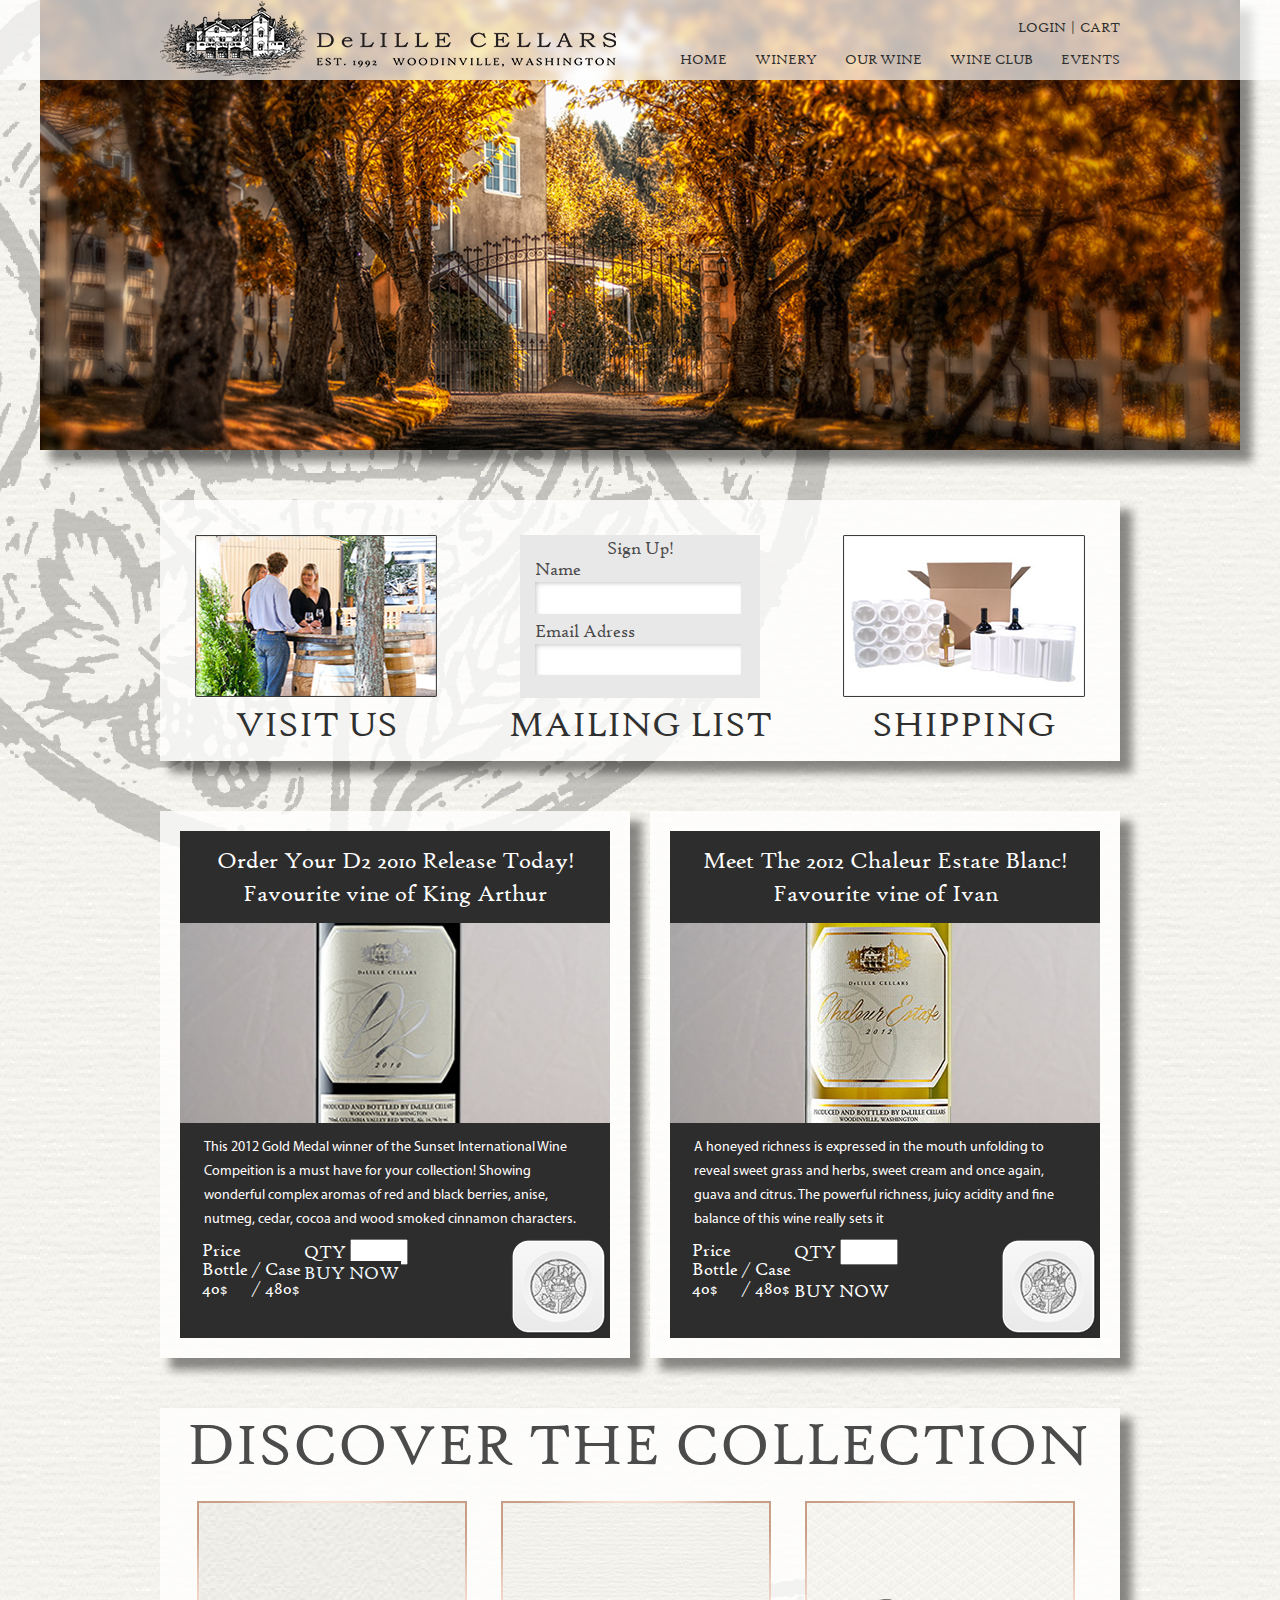
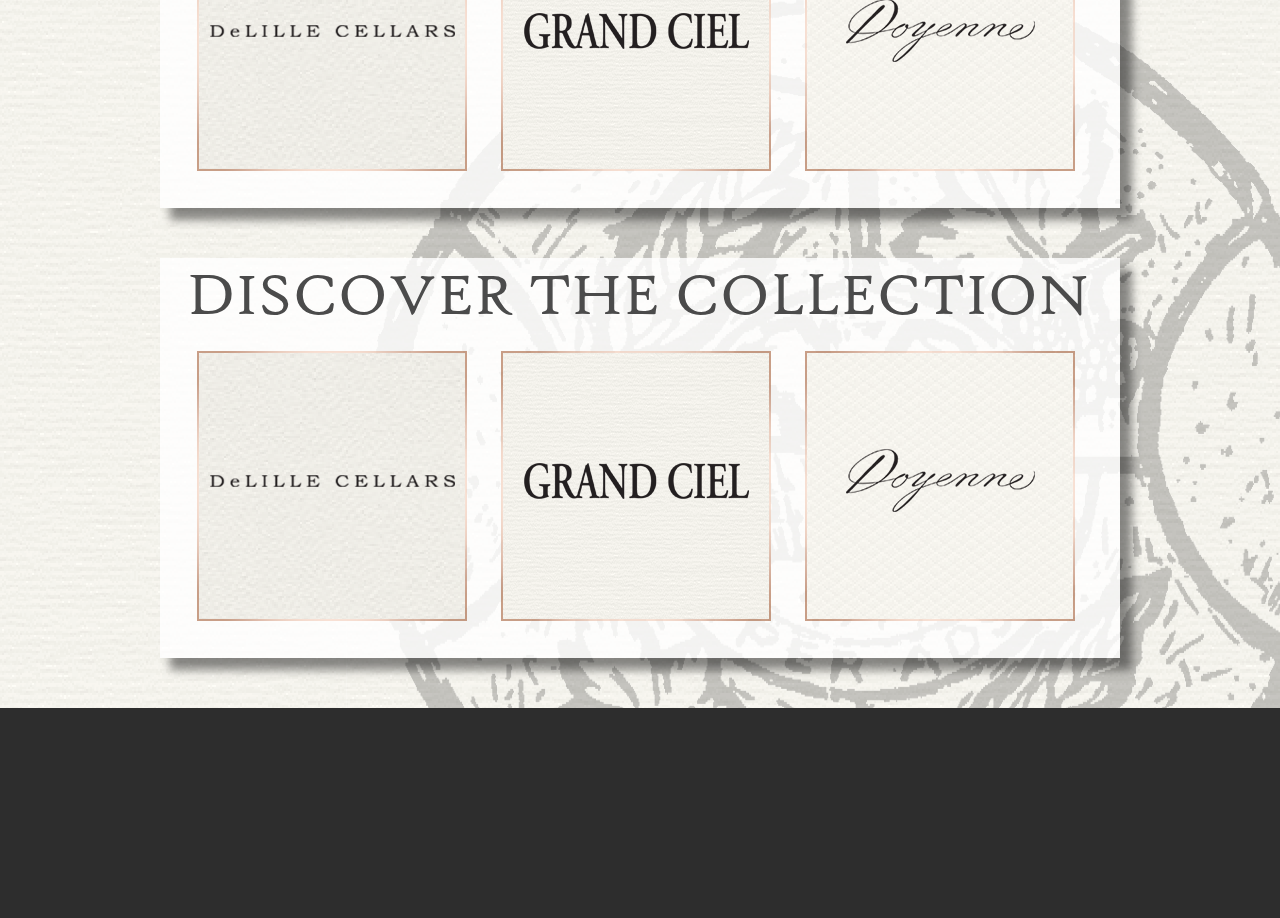
<file: index.html>
<!DOCTYPE html>
<html lang="en">
<head>
    <meta charset="UTF-8">
    <link href="assets/css/DC.css" rel="stylesheet"/>

    <title>DeLILLE CELLARS</title>
</head>

<body>
<div class="line">
    <div class="center">
        <a href="мояработа.jpg" target="_blank"><img src="assets/img/logo.png" class="logo"></a>

        <div class="list">
            <ul class="list1">
                <li><a href="мояработа.jpg" target="_blank">LOGIN</a></li>
                <li>|</li>
                <li><a href="мояработа.jpg" target="_blank">CART</a></li>
            </ul>
            <ul class="list2">
                <li><a href="мояработа.jpg" target="_blank">HOME</a></li>
                <li><a href="мояработа.jpg" target="_blank">WINERY</a></li>
                <li><a href="мояработа.jpg" target="_blank">OUR WINE</a></li>
                <li><a href="мояработа.jpg" target="_blank">WINE CLUB</a></li>
                <li><a href="мояработа.jpg" target="_blank">EVENTS</a></li>
            </ul>
        </div>

    </div>
</div>

<div class="slider">
    <img src="assets/img/image.png">
</div>

<div class="visit-us back-shadow center">
    <div class="visit">
        <a href="мояработа.jpg" target="_blank"><img src="assets/img/visit.png"></a>
        <div class="text1">
            <a href="мояработа.jpg" target="_blank">VISIT US</a>
        </div>
    </div>
    <div class="mailing">

        <form action="#" class="mail-form">
            <p>Sign Up!</p>

            <label>Name</label>
            <input>
            <label>Email Adress</label>
            <input>


        </form>
        <div class="text2">
            <a href="мояработа.jpg" target="_blank">MAILING LIST</a>
        </div>

    </div>
    <div class="shipping">
        <a href="мояработа.jpg" target="_blank"><img src="assets/img/shipping.png"></a>
        <div class="text1">
            <a href="мояработа.jpg" target="_blank">SHIPPING</a>
        </div>
    </div>
</div>

<div class="products center">
    <div class="product back-shadow">
        <div class="product-background">
            <h3>
                Order Your D2 2010 Release Today! Favourite vine of King Arthur
            </h3>
            <img src="assets/img/bottle_2010d2Columbia.jpg" class="product-image">

            <div class="product-text">
                This 2012 Gold Medal winner of the Sunset International Wine Compeition is a must have for your
                collection!
                Showing wonderful complex aromas of red and black berries, anise, nutmeg, cedar, cocoa and wood smoked
                cinnamon characters.
            </div>
            <div class="product-buy">
                <table class="product-buy-table">
                    <tr>
                        <Td>Price</Td>
                        <td></td>
                        <td></td>
                    </tr>
                    <tr>
                        <Td>Bottle</Td>
                        <td>/</td>
                        <td>Case</td>
                    </tr>
                    <tr>
                        <Td>40$</Td>
                        <td>/</td>
                        <td>480$</td>
                    </tr>
                </table>
                <form action="#" class="product-buy-qty">
                    <label for="name">QTY</label>
                    <input type="number" id="name" style="width:50px;">
                    <!-- <div class="BN"><a href="BN.gif" target="_blank" type="button">BUY NOW</a></div> -->
                    <br>
                        <button class="button-BUY" type="submit">
                                BUY NOW
                        </button>

                </form>
                <a href="BN.gif" target="_blank">
                    <img src="assets/img/Sseal.png" class="product-buy-seal">
                </a>
            </div>
        </div>

    </div>
    <div class="product back-shadow">
        <div class="product-background">
            <h3>
                Meet The 2012 Chaleur Estate Blanc!  Favourite vine of Ivan
            </h3>
            <img src="assets/img/bottle_2012chaleurEstateWhite.jpg" class="product-image">

            <div class="product-text">
                A honeyed richness is expressed in the mouth unfolding to reveal sweet grass and herbs, sweet cream and once
                again, guava and citrus. The powerful richness, juicy acidity and fine balance of this wine really sets it
            </div>
            <div class="product-buy">
                <table class="product-buy-table">
                    <tr>
                        <Td>Price</Td>
                        <td></td>
                        <td></td>
                    </tr>
                    <tr>
                        <Td>Bottle</Td>
                        <td>/</td>
                        <td>Case</td>
                    </tr>
                    <tr>
                        <Td>40$</Td>
                        <td>/</td>
                        <td>480$</td>
                    </tr>
                </table>
                <form action="#" class="product-buy-qty">
                    <label for="name">QTY</label>
                    <input type="number" id="name" style="width:50px;">
                    <!-- <div class="BN"><a href="BN.gif" target="_blank" type="button">BUY NOW</a></div> -->
                    <p>
                        <button class="button-BUY" type="submit" onClick='location.href="BN.gif"'>
                            <a href="BN.gif" target="_blank">
                                BUY NOW
                            </a>
                        </button>
                    </p>
                </form>
                <a href="BN.gif" target="_blank">
                    <img src="assets/img/Sseal.png" class="product-buy-seal">
                </a>
            </div>
        </div>
    </div>
</div>

<div class="collection back-shadow center">
    <div class="DTC">
        DISCOVER THE COLLECTION
    </div>
    <a href="мояработа.jpg" target="_blank"><img src="assets/img/LIL.png" class="LIL"></a>
    <a href="мояработа.jpg" target="_blank"><img src="assets/img/LIC.png" class="LIC"></a>
    <a href="мояработа.jpg" target="_blank"><img src="assets/img/LIR.png" class="LIR"></a>

</div>
<div class="collection back-shadow center">
    <div class="DTC">
        DISCOVER THE COLLECTION
    </div>
    <a href="мояработа.jpg" target="_blank"><img src="assets/img/LIL.png" class="LIL"></a>
    <a href="мояработа.jpg" target="_blank"><img src="assets/img/LIC.png" class="LIC"></a>
    <a href="мояработа.jpg" target="_blank"><img src="assets/img/LIR.png" class="LIR"></a>

</div>


<div class="ground">

</div>

</body>
</html>
</file>
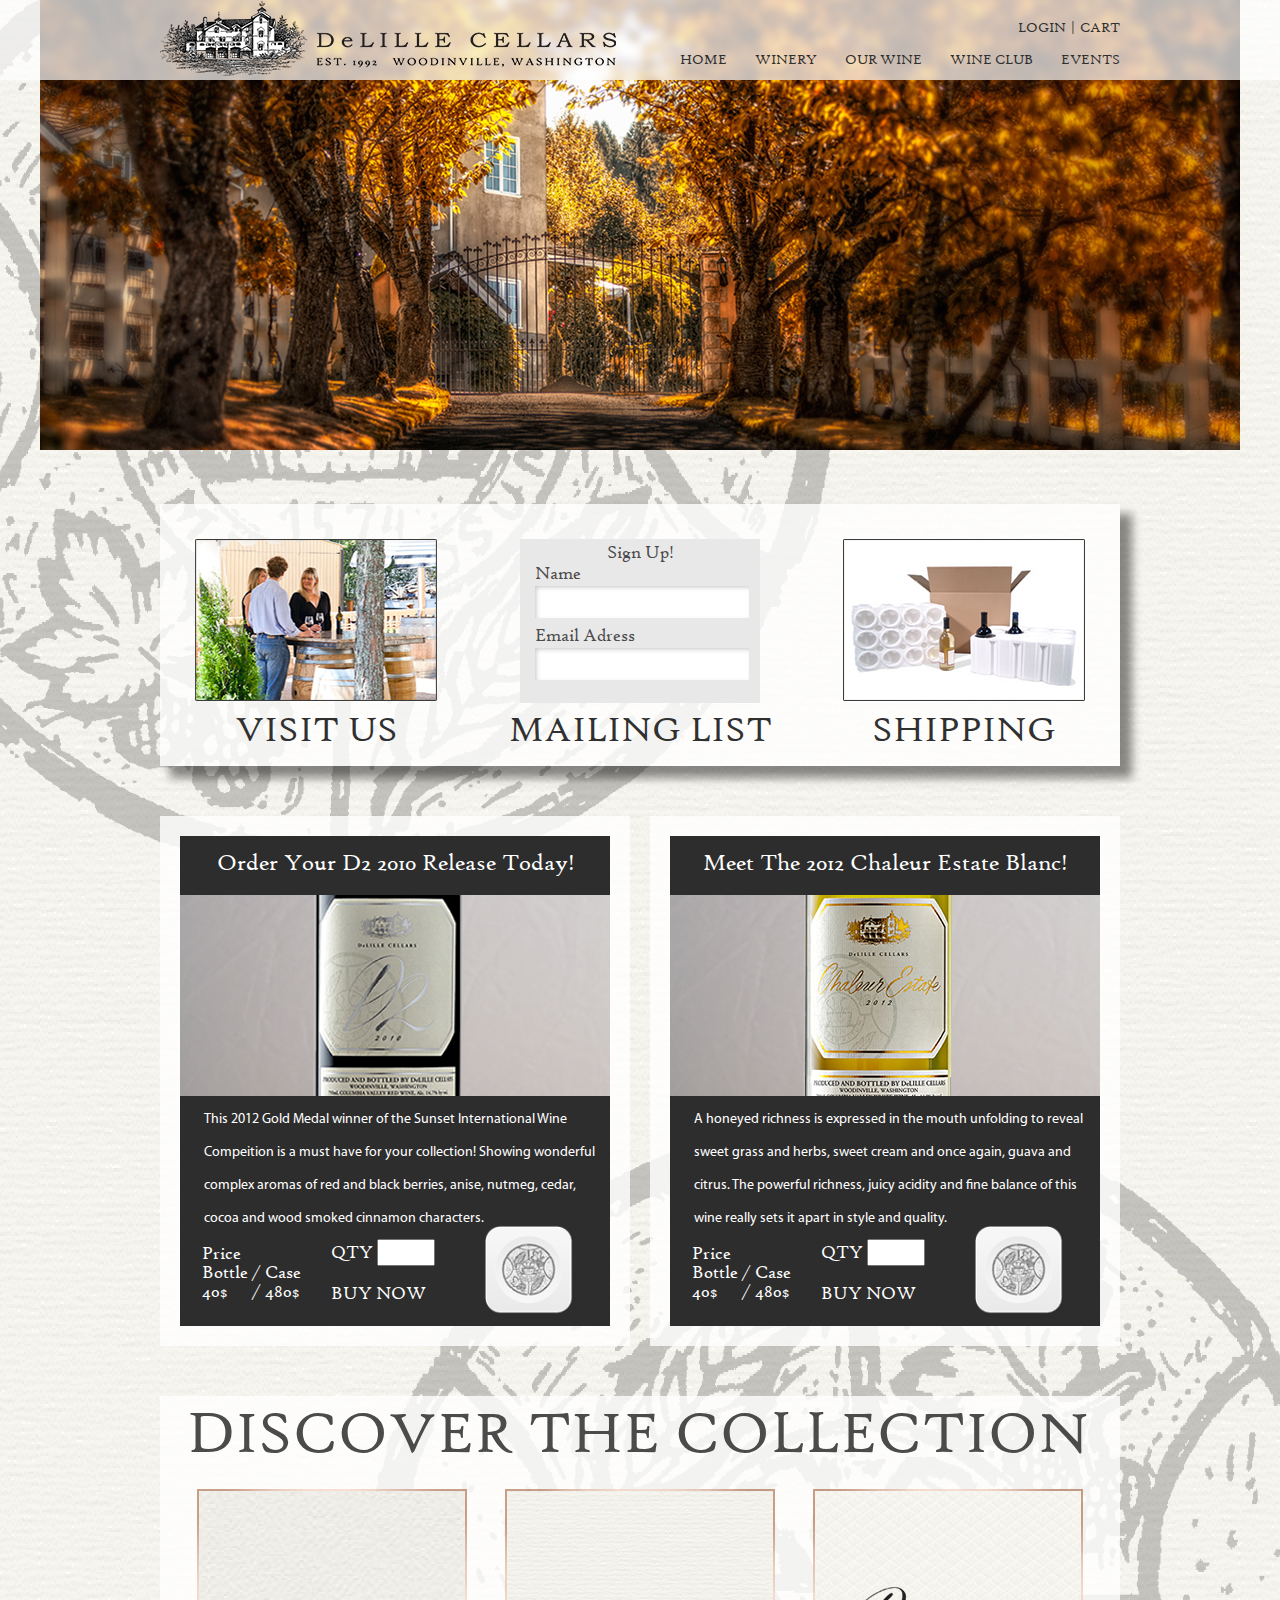
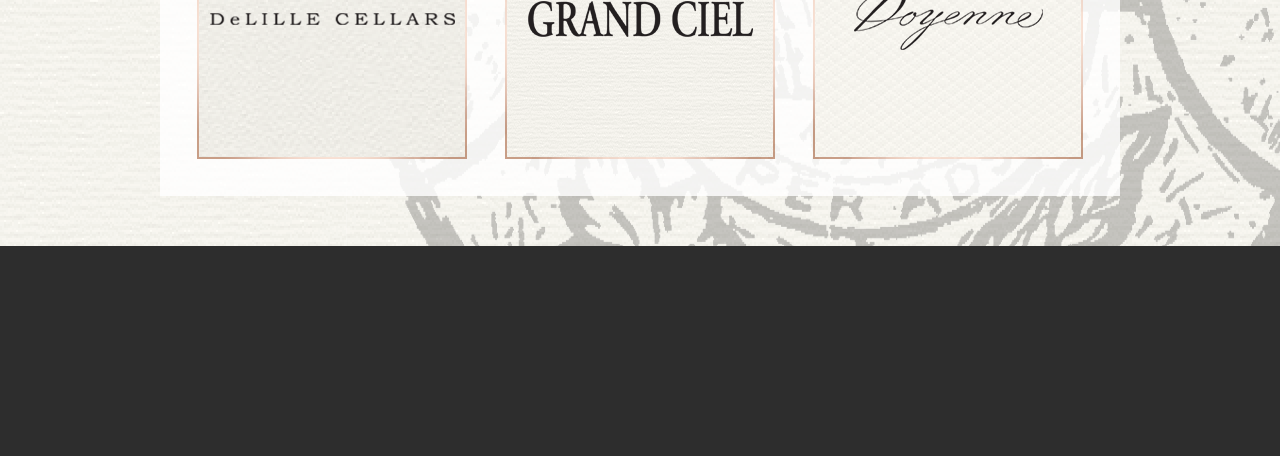
<file: v05 - 19.05.2022/index.html>
<!DOCTYPE html>
<html lang="en">
<head>
    <meta charset="UTF-8">
    <link href="DC.css" rel="stylesheet"/>

    <title>DeLILLE CELLARS</title>
</head>

<body>
<div class="line">
    <div class="center">
                <a href="мояработа.jpg" target="_blank"><img src="logo.png" class="logo"></a>
        
        <div class="list">
            <ul class="list1">
                <li><a href="мояработа.jpg" target="_blank">LOGIN</a></li>
                <li>|</li>
                <li><a href="мояработа.jpg" target="_blank">CART</a></li>
            </ul>
            <ul class="list2">
                <li><a href="мояработа.jpg" target="_blank">HOME</a></li>
                <li><a href="мояработа.jpg" target="_blank">WINERY</a></li>
                <li><a href="мояработа.jpg" target="_blank">OUR WINE</a></li>
                <li><a href="мояработа.jpg" target="_blank">WINE CLUB</a></li>
                <li><a href="мояработа.jpg" target="_blank">EVENTS</a></li>
            </ul>    
        </div>
        
    </div>
</div>

<div class="image">
    <img src="image.png">
</div>

<div class="visit-us">
    <div class="visit">
        <a href="мояработа.jpg" target="_blank"><img src="visit.png"></a>
        <div class="text1">
            <a href="мояработа.jpg" target="_blank">VISIT US</a>
        </div>
    </div>
    <div class="mailing">
        <!-- <div class="FE"> -->
            <!-- <img src="FE.png" > -->
                <form class="mail-form"> 
                    <p>Sign Up!</p>
                        <!-- <div class="inmail"> -->
                            <label>Name</label>
                            <input style="width:210px;">
                            <label>Email Adress</label>
                            <input style="width:210px;">
                        <!-- </div> -->
                        <!-- <table>
                            <tr>
                                <td>
                                    <form>
                                        <label for="name">Name</label> 
                                </td>
                            </tr>
                            <tr>
                                <td>
                                    <input type="text" id="name" width="20px">
                                </td>
                            </tr>
                            <tr>
                                <td>
                                    <form>
                                        <label for="name">Email Adress</label> 
                                </td>
                            </tr>
                            <tr>
                                <td>
                                    <input type="text" id="name" width="20px">
                                </td>
                            </tr>
                        </table> -->
                        
                </form>
                <div class="text2">
                    <a href="мояработа.jpg" target="_blank">MAILING LIST</a>
            </div>
        
        <!-- </div>     -->
    </div>
    <div class="shipping">
        <a href="мояработа.jpg" target="_blank"><img src="shipping.png"></a>
        <div class="text3">
            <a href="мояработа.jpg" target="_blank">SHIPPING</a>
        </div>
    </div>
</div>

<div class="product">
    <div class="image3l" class="LBi">
        <!-- <div class="LBif"> -->
            <img src="LB.png" class="LBi2">
            <div class="LB">
                Order Your D2 2010 Release Today!
            </div>
            <div class="LB2">
                This 2012 Gold Medal winner of the Sunset International Wine Compeition is a must have for your collection! Showing wonderful complex aromas of red and black berries, anise, nutmeg, cedar, cocoa and wood smoked cinnamon characters.
            </div>
        <!-- </div> -->
            <div class="buyL">
                <table>
                    <tr>
                        <Td>Price</Td>
                        <td></td>
                        <td></td>
                    </tr>
                    <tr>
                        <Td>Bottle</Td>
                        <td>/</td>
                        <td>Case</td>
                    </tr>
                    <tr>
                        <Td>40$</Td>
                        <td>/</td>
                        <td>480$</td>
                    </tr>
                </table>
                    <div class="formL">
                        <label for="name">QTY</label> 
                        <input type="number" id="name" style="width:50px;">
                        <div class="BN"><a href="BN.gif" target="_blank">BUY NOW</a></div>
                    </div>
                        <img src="Sseal.png" class="Sseal">
            </div>

    </div>
    <div class="image3r">
        <img src="RB.png" class="RBi2">
        <div class="RB">
            Meet The 2012 Chaleur Estate Blanc!
        </div>
        <div class="RB2">
            A honeyed richness is expressed in the mouth unfolding to reveal sweet grass and herbs, sweet cream and once again, guava and citrus.  The powerful richness, juicy acidity and fine balance of this wine really sets it apart in style and quality.
        </div>
        <div class="buyR">
            <table>
                <tr>
                    <Td>Price</Td>
                    <td></td>
                    <td></td>
                </tr>
                <tr>
                    <Td>Bottle</Td>
                    <td>/</td>
                    <td>Case</td>
                </tr>
                <tr>
                    <Td>40$</Td>
                    <td>/</td>
                    <td>480$</td>
                </tr>
            </table>
                <div class="formR">
                    <label for="name">QTY</label> 
                    <input type="number" id="name" style="width:50px;">
                    <div class="BN"><a href="BN.gif" target="_blank">BUY NOW</a></div>
                </div>
                    <img src="Sseal.png" class="Sseal">
        </div>
    </div>
</div>

<div class="collection">
    <div class="DTC">
        DISCOVER THE COLLECTION
    </div>
    <a href="мояработа.jpg" target="_blank"><img src="LIL.png" class="LIL"></a>
    <a href="мояработа.jpg" target="_blank"><img src="LIC.png" class="LIC"></a>
    <a href="мояработа.jpg" target="_blank"><img src="LIR.png" class="LIR"></a>

</div>



<div class="ground">

</div>

</body>
</html>
</file>
<file: assets/css/DC.css>
/*! normalize.css v8.0.1 | MIT License | github.com/necolas/normalize.css */
html {
    line-height: 1.15;
    -webkit-text-size-adjust: 100%
}

body {
    margin: 0
}

main {
    display: block
}

h1 {
    font-size: 2em;
    margin: .67em 0
}

hr {
    box-sizing: content-box;
    height: 0;
    overflow: visible
}

pre {
    font-family: monospace, monospace;
    font-size: 1em
}

a {
    background-color: transparent
}

abbr[title] {
    border-bottom: none;
    text-decoration: underline;
    text-decoration: underline dotted
}

b, strong {
    font-weight: bolder
}

code, kbd, samp {
    font-family: monospace, monospace;
    font-size: 1em
}

small {
    font-size: 80%
}

sub, sup {
    font-size: 75%;
    line-height: 0;
    position: relative;
    vertical-align: baseline
}

sub {
    bottom: -.25em
}

sup {
    top: -.5em
}

img {
    border-style: none
}

button, input, optgroup, select, textarea {
    font-family: inherit;
    font-size: 100%;
    line-height: 1.15;
    margin: 0
}

button, input {
    overflow: visible
}

button, select {
    text-transform: none
}

[type=button], [type=reset], [type=submit], button {
    -webkit-appearance: button
}

[type=button]::-moz-focus-inner, [type=reset]::-moz-focus-inner, [type=submit]::-moz-focus-inner, button::-moz-focus-inner {
    border-style: none;
    padding: 0
}

[type=button]:-moz-focusring, [type=reset]:-moz-focusring, [type=submit]:-moz-focusring, button:-moz-focusring {
    outline: 1px dotted ButtonText
}

fieldset {
    padding: .35em .75em .625em
}

legend {
    box-sizing: border-box;
    color: inherit;
    display: table;
    max-width: 100%;
    padding: 0;
    white-space: normal
}

progress {
    vertical-align: baseline
}

textarea {
    overflow: auto
}

[type=checkbox], [type=radio] {
    box-sizing: border-box;
    padding: 0
}

[type=number]::-webkit-inner-spin-button, [type=number]::-webkit-outer-spin-button {
    height: auto
}

[type=search] {
    -webkit-appearance: textfield;
    outline-offset: -2px
}

[type=search]::-webkit-search-decoration {
    -webkit-appearance: none
}

::-webkit-file-upload-button {
    -webkit-appearance: button;
    font: inherit
}

details {
    display: block
}

summary {
    display: list-item
}

template {
    display: none
}

[hidden] {
    display: none
}

/*# sourceMappingURL=normalize.min.css.map */
@font-face {
    font-family: "high tower";
    src: url("../fonts/HTOWERT.TTF")
}

@font-face {
    font-family: "Myriad Pro";
    src: url("../fonts/MYRIADPRO-REGULAR.OTF")
}

/* 00. Common */


body {
    background-image: url("../img/seal.png"), url("../img/seal.png"), url("../img/фон.png");
    background-repeat: no-repeat, no-repeat, repeat;
    background-position: -174px -120px, right -90px bottom -58px, center;
}
a {
    color: rgb(48, 48, 48);
    text-decoration: none;
    transition-duration: 0.5s;
}
a:hover {
    text-decoration: none;
    text-decoration-color: rgb(0, 0, 0);
    color: rgb(255, 255, 255);
}
.back-shadow{
    background-color: rgba(255, 255, 255, 0.8);
    box-shadow: 11px 11px 9px 1px rgba(0, 0, 0, 0.45);
}
/* 01. first line section*/

.line {
    position: absolute;
    background-color: rgba(255, 255, 255, 0.7);
    width: 100%;
}

.center {
    margin-left: auto;
    margin-right: auto;
    width: 960px;
    display: table;
}

.logo {
    float: left;
    margin-top: 1px;
    margin-bottom: 4px;
}

.list {
    font: 14px/22px "high tower";
    margin-top: 16px;
}

.list ul {
    float: right;
    margin: 0;
    padding: 0;
}

/*.list2 ul{
    margin-top: 10px;
}*/


.list1 li {
    list-style: none;
    float: left;
    margin-left: 5px;


}

.list2 li {
    list-style: none;
    clear: right;
    float: left;
    margin-left: 28px;
    margin-top: 10px;
}

/* 02. Slider section*/

.slider {
    margin: 0 auto;
    display: table;
    width: 1200px;
    box-shadow: 11px 11px 9px 1px rgba(0, 0, 0, 0.45);
}

.slider img {
    display: block;
}

/* 03. Visit Us */

/* добавил 4px в margin-top потому что убрал из image bottum для тени в image */
.visit-us {
    margin-top: 50px;
    /*margin-left: auto;*/
    /*margin-right: auto;*/
    /*width: 960px;*/
    /*background-color: rgba(255, 255, 255, 0.8);*/
    padding: 35px 35px 20px;
    /*display: table;*/
    box-sizing: border-box;
    /*box-shadow: 11px 11px 9px 1px rgba(0, 0, 0, 0.45);*/
}

.visit {
    /* position: absolute;
    margin-top: 35px; */
    float: left;


}

.text1 {
    font: 36px/33px "high tower";
    text-align-last: center;
    margin-top: 7px;
}

.mailing {
    float: left;
    /* margin-left: auto;
   margin-right: auto;
   display: table; */
}

/* .FE {
    margin-top: 35px;
    position: relative;
    font: 18px/10px "high tower";
    
} */

.mailing p {
    margin: 0;
    text-align: center;
    margin-bottom: 3px;
}

.mail-form {
    /* margin-top: -143px; */
    /* margin-left: 14px; */
    font: 18px/18px "high tower";
    background-color: #e9e8e8;
    width: 210px;
    padding: 4px 15px 15px;
    color: #4b4b4b;
    margin: 0 83px;

}

.mail-form label {

}

.mail-form input {
    padding-top: 10px;
    margin-bottom: 8px;
    width: 202px;
    margin-top: 4px;
    border: none;
    box-shadow: inset 2px 2px 5px -1px rgba(0, 1, 1, 0.23);
}

.text2 a {
    color: rgb(48, 48, 48);
    text-decoration: none;
}

.text2 a:hover {
    color: rgb(158, 158, 158);
}

.text1 a:hover {
    color: rgb(158, 158, 158);
}

/*.text3 a:hover {*/
/*    color: rgb(158, 158, 158);*/
/*}*/

#SU {
    padding-top: 0px;
    position: absolute;
    margin-top: -26px;
    margin-left: 72px;
}

.shipping {
    float: right;
    /* position: absolute;
    margin-top: -205px;
    margin-left: 683px; */
}

.text2 {
    font: 36px/33px "high tower";
    text-align-last: center;
    margin-top: 10px;

}

/*.text3 {*/
/*    font: 36px/33px "high tower";*/
/*    text-align-last: center;*/
/*    margin-top: 7px;*/
/*}*/

/* 04. Products section */

.products {
    /*margin-top: 0px;*/
    /*margin-left: auto;*/
    /*margin-right: auto;*/
    /*width: 960px;*/
    /*height: 530px;*/
    /*display: table;*/

}

.product {
    margin-top: 50px;
    float: left;
    width: 470px;
    /*height: 530px;*/
}
.product:nth-child(2) {
    float: right;
}
.product-background{
    background-color: #2d2d2d;
    margin: 20px;
}



.products h3 {
    font: 24px/33px "high tower";
    color: rgb(255, 255, 255);
    /*margin-top: -484px;*/
    text-align: center;
    padding: 13px 0;
    margin: 0;
}
.product-image {
    /*margin-top: 20px;*/
    /*margin-left: 20px;*/
}


.product-text {
    font: 14px/24px "Myriad Pro";
    /*color: rgb(255, 255, 255);*/
    color: #fefbfb;
    margin: 8px 24px 0;
    /*margin-top: 224px;*/
    /*margin-left: 44px;*/
    /*width: 400px;*/
}

.image3r {
    margin-top: 50px;
    float: right;
    width: 470px;
    /*height: 530px;*/
    /*background-color: rgba(255, 255, 255, 0.8);*/
    /*box-shadow: 11px 11px 9px 1px rgba(0, 0, 0, 0.45);*/
}


.product-buy{
    font: 18px/15px "high tower";
    color: rgb(255, 255, 255);

    margin-top: 7px;
    display: table;
    width: 100%;
}

.product-buy-table{
    float: left;
    margin-left: 19px;
}

.product-buy-qty {

    float: left;
}

#BLQ {
    width: 50px;
}

.BN {
    position: absolute;
    margin-top: 19px
}

.button-BUY {
    background: rgb(45, 45, 45);
    padding: 2px 2px;
    color: aliceblue;
    cursor: pointer;
    border: none;
    margin-top: -5px;
    margin-left: -2px;
}

.button-BUY a {
    color: rgb(255, 255, 255);
}

.button-BUY a:hover {
    color: rgb(158, 158, 158);
}

.product-buy-seal {
    /*position: absolute;*/
    /*margin-top: -76px;*/
    /*margin-left: 285px;*/
    /*width: 93px;*/
    float: right;
}

.collection {
    margin-top: 50px;
    /*margin-left: auto;*/
    /*margin-right: auto;*/
    /*width: 960px;*/
    height: 400px;
    /*background-color: rgba(255, 255, 255, 0.8);*/
    /*box-shadow: 11px 11px 9px 1px rgba(0, 0, 0, 0.45);*/
}

.DTC {
    font: 60px/24px "high tower";
    color: rgb(75, 75, 75);
    position: absolute;
    margin-left: 27px;
    margin-top: 25px;
}

.LIL {
    margin-left: 37px;
    margin-top: 93px;
}

.LIC {
    margin-left: 34px;
}

.LIR {
    margin-left: 34px;
}

.BN a:hover {
    color: rgb(158, 158, 158);
}

.BN a {
    color: rgb(255, 255, 255);
}

.mail-form input:focus {
    outline: 0;
}


/* 06. Footer */

.ground {
    background-color: rgb(45, 45, 45);
    margin-bottom: 0px;
    margin-top: 50px;
    height: 210px;
    width: 100%;
}
</file>
<file: v05 - 19.05.2022/DC.css>
/*! normalize.css v8.0.1 | MIT License | github.com/necolas/normalize.css */html{line-height:1.15;-webkit-text-size-adjust:100%}body{margin:0}main{display:block}h1{font-size:2em;margin:.67em 0}hr{box-sizing:content-box;height:0;overflow:visible}pre{font-family:monospace,monospace;font-size:1em}a{background-color:transparent}abbr[title]{border-bottom:none;text-decoration:underline;text-decoration:underline dotted}b,strong{font-weight:bolder}code,kbd,samp{font-family:monospace,monospace;font-size:1em}small{font-size:80%}sub,sup{font-size:75%;line-height:0;position:relative;vertical-align:baseline}sub{bottom:-.25em}sup{top:-.5em}img{border-style:none}button,input,optgroup,select,textarea{font-family:inherit;font-size:100%;line-height:1.15;margin:0}button,input{overflow:visible}button,select{text-transform:none}[type=button],[type=reset],[type=submit],button{-webkit-appearance:button}[type=button]::-moz-focus-inner,[type=reset]::-moz-focus-inner,[type=submit]::-moz-focus-inner,button::-moz-focus-inner{border-style:none;padding:0}[type=button]:-moz-focusring,[type=reset]:-moz-focusring,[type=submit]:-moz-focusring,button:-moz-focusring{outline:1px dotted ButtonText}fieldset{padding:.35em .75em .625em}legend{box-sizing:border-box;color:inherit;display:table;max-width:100%;padding:0;white-space:normal}progress{vertical-align:baseline}textarea{overflow:auto}[type=checkbox],[type=radio]{box-sizing:border-box;padding:0}[type=number]::-webkit-inner-spin-button,[type=number]::-webkit-outer-spin-button{height:auto}[type=search]{-webkit-appearance:textfield;outline-offset:-2px}[type=search]::-webkit-search-decoration{-webkit-appearance:none}::-webkit-file-upload-button{-webkit-appearance:button;font:inherit}details{display:block}summary{display:list-item}template{display:none}[hidden]{display:none}
/*# sourceMappingURL=normalize.min.css.map */
@font-face {
    font-family: "high tower";
    src: url("HTOWERT.TTF") 
   }

   @font-face {
    font-family: "Myriad Pro";
    src: url("MYRIADPRO-REGULAR.OTF") 
   }

body {
    background-image: url(seal.png), url(seal.png), url(фон.png);
    background-repeat: no-repeat, no-repeat, repeat;
    background-position: -174px -120px, right -90px bottom -58px,center;
}
/* first line section*/

.line {
    position: absolute;
    background-color: rgba(255, 255, 255, 0.7);
    width: 100%;
}

.center {
    margin: 0 auto;
    width: 960px;
    display: table;
}

.logo {
    float: left;
    margin-top: 1px;
    margin-bottom: 4px;
}

.list {
    font: 14px/22px "high tower";
    margin-top: 16px;
}

.list ul{
    float: right;
    margin: 0;
    padding: 0;
}

/*.list2 ul{
    margin-top: 10px;
}*/


.list1 li{
    list-style: none;
    float: left;
    margin-left: 5px;
    
    
}

.list2 li{
    list-style: none;
    clear: right;
    float: left;
    margin-left: 28px;
    margin-top: 10px;
}

.image {
    margin: 0 auto;
    display: table;
    width: 1200px;
}



.ground {
    background-color: rgb(45, 45, 45);
    margin-bottom: 0px;
    margin-top: 50px;
    height: 210px;
    width: 100% ;
}

a { color: rgb(48, 48, 48);
text-decoration: none;}

a:hover { text-decoration: none;
            text-decoration-color: rgb(0, 0, 0);
        color: rgb(255, 255, 255);
        }

.visit-us {
    margin-top: 50px;
    margin-left: auto;
    margin-right: auto;
    width: 960px;
    background-color: rgba(255, 255, 255, 0.8);
    padding: 35px 35px 20px;
    display: table;
    box-sizing:border-box;
    box-shadow: 11px 11px 9px 1px rgba(0, 0, 0, 0.45);
}
.visit {
    /* position: absolute;
    margin-top: 35px; */
    float: left;


}
.text1 {
    font: 36px/33px "high tower";
    text-align-last: center;
    margin-top: 7px;
}
.mailing {
    float: left;
     /* margin-left: auto;
    margin-right: auto;
    display: table; */
}

/* .FE {
    margin-top: 35px;
    position: relative;
    font: 18px/10px "high tower";
    
} */

.mailing p { 
    margin: 0;
    text-align: center;
    margin-bottom: 3px;
}

.mail-form {
   /* margin-top: -143px; */
   /* margin-left: 14px; */
   font: 18px/18px "high tower";
   background-color: #e9e8e8; 
   width: 210px;
   padding: 4px 15px 15px;
   color: #4b4b4b;
   margin: 0 83px;
   
}
.mail-form label {

}

.mail-form input {
padding-top: 10px;
margin-bottom: 8px;
width: 202px;
margin-top: 4px;
border: none;
box-shadow: inset 2px 2px 5px -1px rgba(0, 1, 1, 0.23);
}

.text2 a  {
    color: rgb(48,48,48);
text-decoration: none;
}

.text2 a:hover {
        color: rgb(158, 158, 158);
}
.text1 a:hover {
    color: rgb(158, 158, 158);
}
.text3 a:hover {
    color: rgb(158, 158, 158);
}

#SU {
    padding-top: 0px;
    position: absolute;
    margin-top: -26px;
    margin-left: 72px;
}
.shipping {
    float: right;
    /* position: absolute;
    margin-top: -205px;
    margin-left: 683px; */
}

.text2 {
    font: 36px/33px "high tower";
    text-align-last: center;
    margin-top: 10px;

}

.text3 {
    font: 36px/33px "high tower";
    text-align-last: center;
    margin-top: 7px;
}

.product {
    margin-top: 0px;
    margin-left: auto;
    margin-right: auto;
    width: 960px;
    height: 530px;
    display: table;

}

.image3l {
    margin-top: 50px;
    float: left;
    width: 470px;
    height: 530px;
    background-color: rgba(255, 255, 255, 0.8);
}

.LBi {
    margin: 15px;
}

.LBi2 {
    margin-top: 20px;
    margin-left: 20px;
}
/*.LBif {
    margin-top: 15px;
    margin-left: 15px;
    width: 440px;
    height: 500px;
    background-color: rgba(4, 0, 0, 0.8);
}*/

.LB {
    font: 24px/33px "high tower";
    color: rgb(255, 255, 255);
    margin-top: -484px;
    text-align: center;
}

.LB2 {
    font: 14px/33px "Myriad Pro";
    color: rgb(255, 255, 255);
    margin-top: 224px;
    margin-left: 44px;
    width: 400px;
}

.image3r {
    margin-top: 50px;
   float: right;
    width: 470px;
    height: 530px;
    background-color: rgba(255, 255, 255, 0.8);
}

.RB {
    font: 24px/33px "high tower";
    color: rgb(255, 255, 255);
    margin-top: -484px;
    text-align: center;
}

.RBi2 {
    margin-top: 20px;
    margin-left: 20px;
}

.RB2 {
    font: 14px/33px "Myriad Pro";
    color: rgb(255, 255, 255);
    margin-top: 224px;
    margin-left: 44px;
    width: 400px;
}

.buyL {
    font: 18px/15px "high tower";
    color: rgb(255, 255, 255);
    margin-left: 39px;
    margin-top: 7px;
}

.formL {
    position: absolute;
    margin-top: -62px;
    margin-left: 132px;
}

#BLQ {
    width: 50px;
}

.BN {
    position: absolute;
    margin-top: 19px
}

.Sseal {
    position: absolute;
    margin-top: -76px;
    margin-left: 285px;
    width: 93px;
}

.buyR {
    font: 18px/15px "high tower";
    color: rgb(255, 255, 255);
    margin-left: 39px;
    margin-top: 7px;
}

.formR {
    position: absolute;
    margin-top: -62px;
    margin-left: 132px;
}

.collection {
    margin-top: 50px;
    margin-left: auto;
    margin-right: auto;
    width: 960px;
    height: 400px;
    background-color: rgba(255, 255, 255, 0.8);
}

.DTC {
    font: 60px/24px "high tower";
    color: rgb(75,75,75);
    position: absolute;
    margin-left: 27px;
    margin-top: 25px;
}

.LIL {
    margin-left: 37px;
    margin-top: 93px;
}

.LIC {
    margin-left: 34px;
}

.LIR {
    margin-left: 34px;
}

.BN a:hover {
    color: rgb(158, 158, 158);
}

.BN a {
    color: rgb(255, 255, 255);
}
</file>
